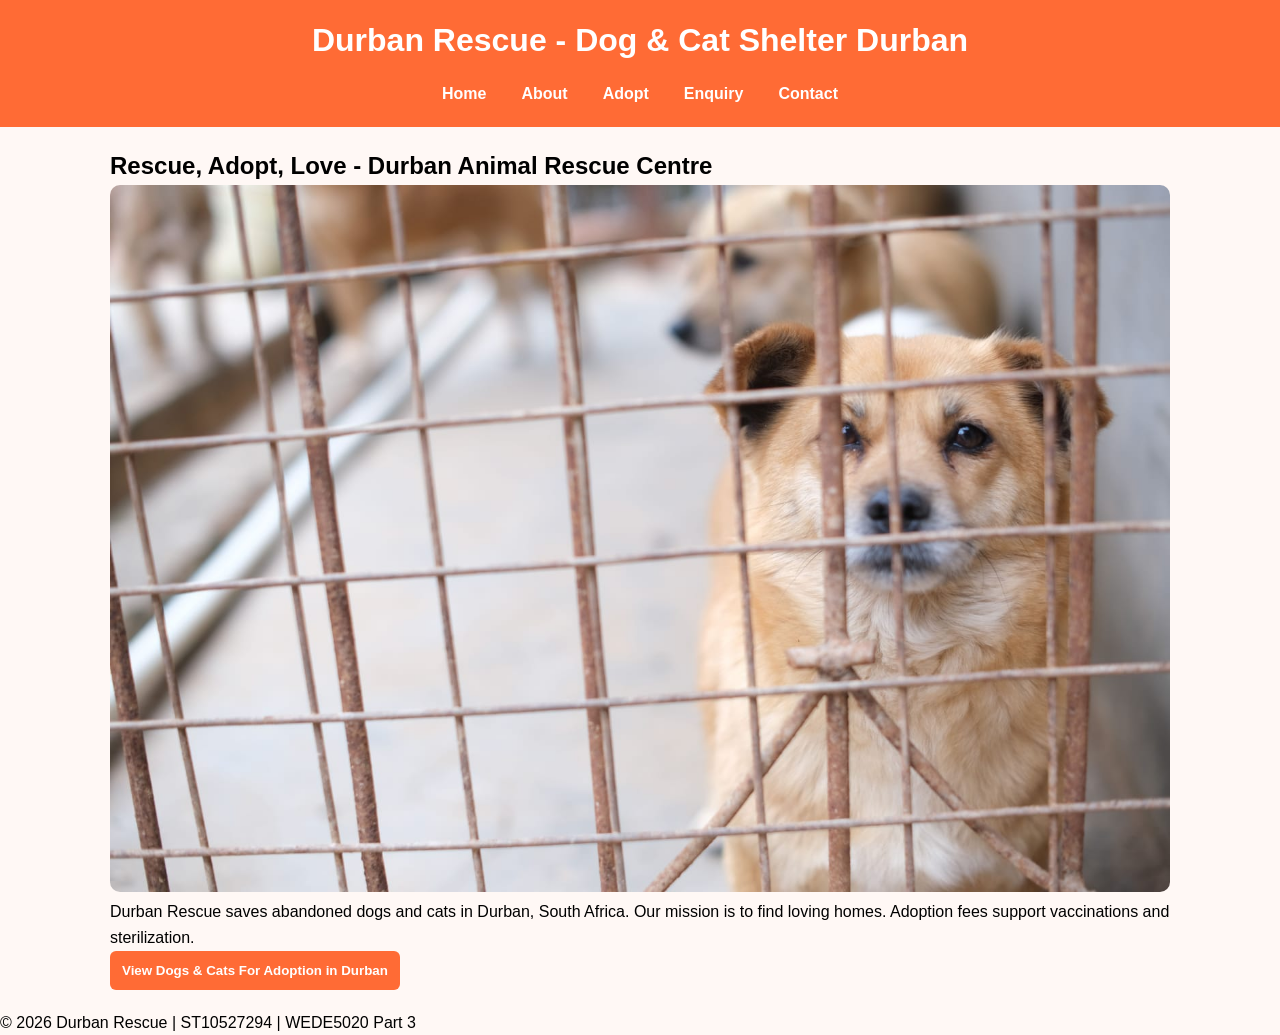
<file: index.html>
<!DOCTYPE html>
<html lang="en">
<head>
<meta charset="UTF-8">
<meta name="viewport" content="width=device-width, initial-scale=1.0">
<title>Durban Rescue | Dog & Cat Adoption Durban | Adopt Today</title>
<meta name="description" content="Durban Rescue is a non-profit shelter in Durban, KZN. Adopt dogs and cats, volunteer, donate. Dogs R850, Cats R650.">
<link rel="stylesheet" href="CSS/style.css">
</head>
<body>
<header>
<h1>Durban Rescue - Dog & Cat Shelter Durban</h1>
<nav>
<a href="index.html">Home</a>
<a href="about.html">About</a>
<a href="adopt.html">Adopt</a>
<a href="enquiry.html">Enquiry</a>
<a href="contact.html">Contact</a>
</nav>
</header>
<main>
<h2>Rescue, Adopt, Love - Durban Animal Rescue Centre</h2>
<img src="IMAGES/hero.jpg" alt="Happy rescued dogs and cats at Durban Rescue shelter Durban KZN" style="width:100%;border-radius:10px" loading="lazy">
<p>Durban Rescue saves abandoned dogs and cats in Durban, South Africa. Our mission is to find loving homes. Adoption fees support vaccinations and sterilization.</p>
<button onclick="location.href='adopt.html'">View Dogs & Cats For Adoption in Durban</button>
<div id="lightbox" onclick="closeLightbox()">
<img id="lightbox-img">
</div>
</main>
<footer>
<p>&copy; 2026 Durban Rescue | ST10527294 | WEDE5020 Part 3</p>
</footer>
<script src="JS/script.js"></script>
</body>
</html>
</file>
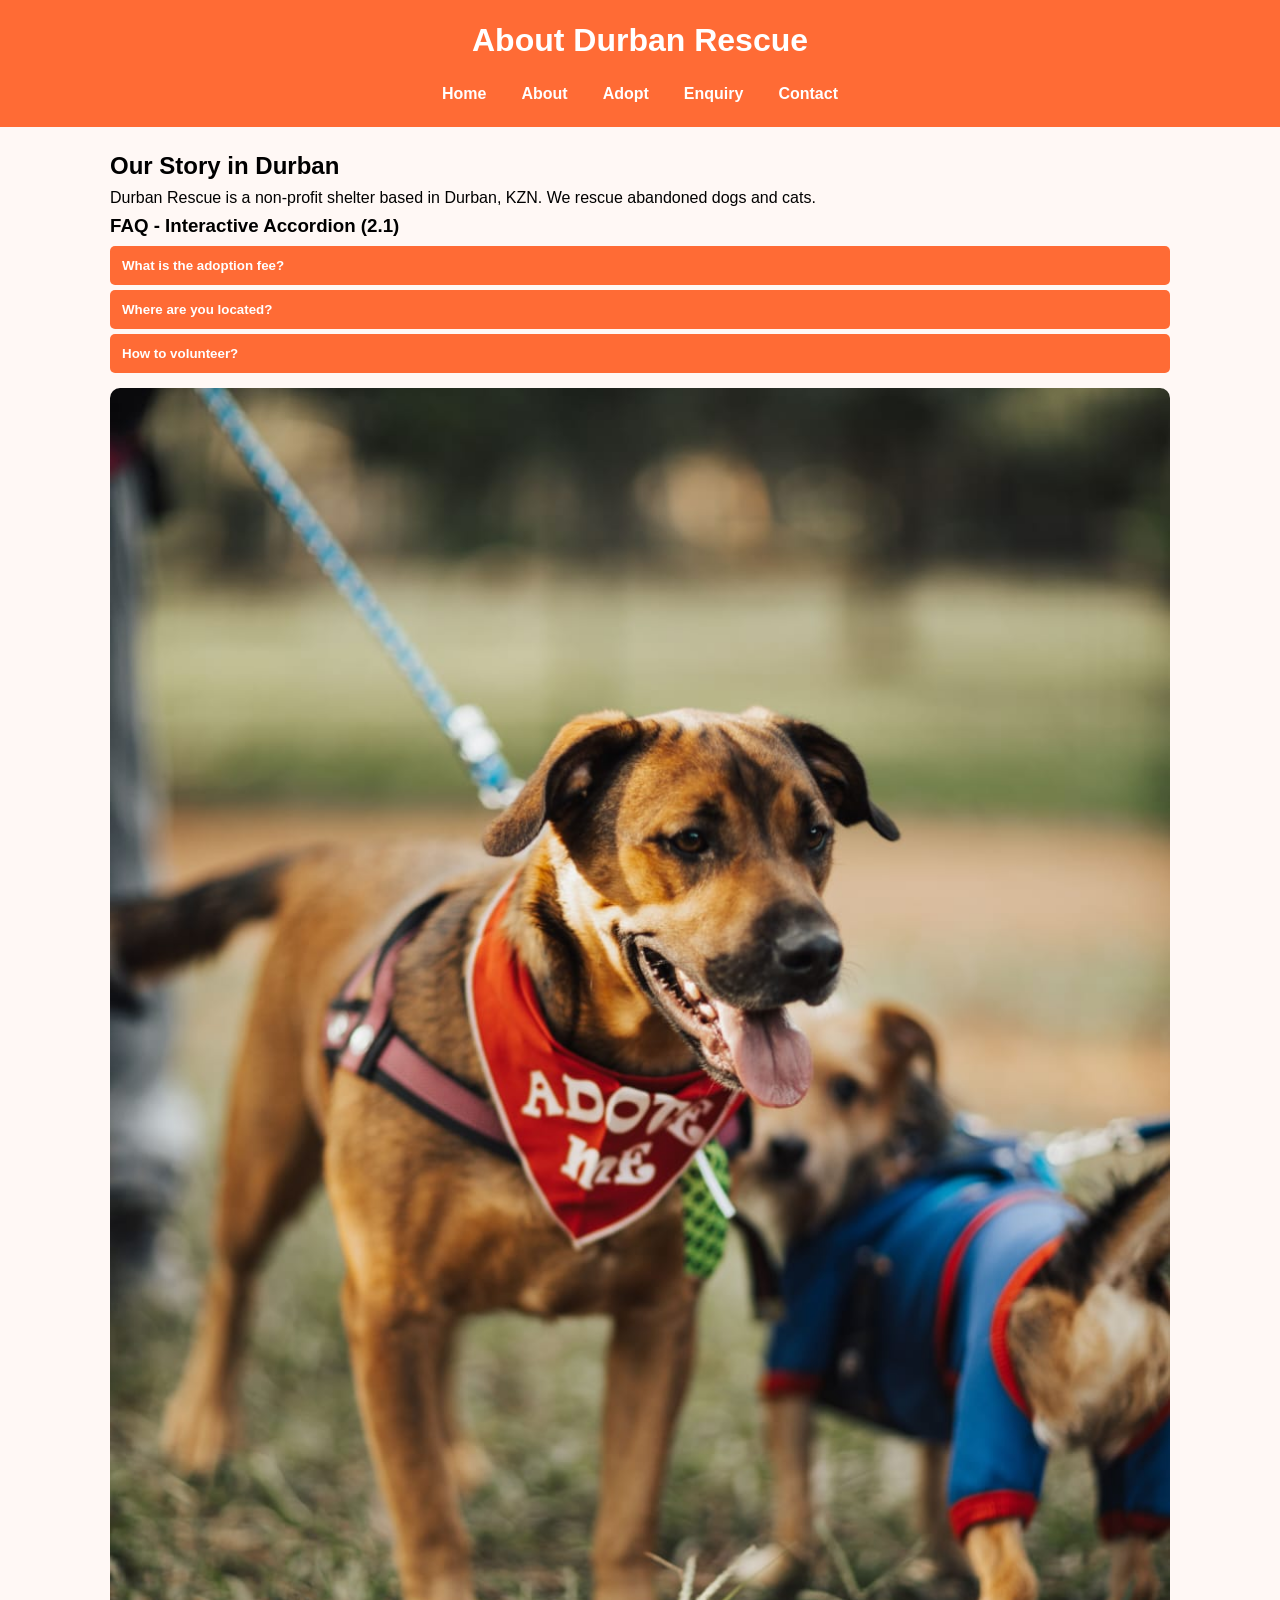
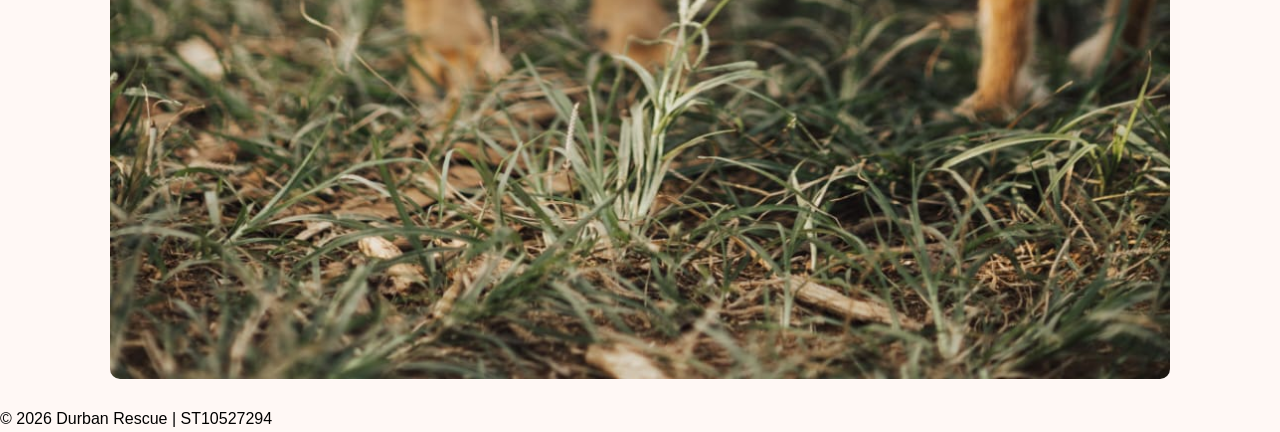
<file: about.html>
<!DOCTYPE html>
<html lang="en">
<head>
<meta charset="UTF-8">
<meta name="viewport" content="width=device-width, initial-scale=1.0">
<title>About Durban Rescue | Shelter Durban KZN</title>
<meta name="description" content="Learn about Durban Rescue shelter in Durban KZN. Rescuing dogs and cats since 2015.">
<link rel="stylesheet" href="CSS/style.css">
</head>
<body>
<header>
<h1>About Durban Rescue</h1>
<nav>
<a href="index.html">Home</a>
<a href="about.html">About</a>
<a href="adopt.html">Adopt</a>
<a href="enquiry.html">Enquiry</a>
<a href="contact.html">Contact</a>
</nav>
</header>
<main>
<h2>Our Story in Durban</h2>
<p>Durban Rescue is a non-profit shelter based in Durban, KZN. We rescue abandoned dogs and cats.</p>

<h3>FAQ - Interactive Accordion (2.1)</h3>

<button class="accordion" onclick="toggleAccordion('q1')">What is the adoption fee?</button>
<div id="q1" class="accordion-content">
<p>Cats R650, Dogs R850. Includes vaccination and sterilization.</p>
</div>

<button class="accordion" onclick="toggleAccordion('q2')">Where are you located?</button>
<div id="q2" class="accordion-content">
<p>We are in Durban, KZN. See map on Contact page - Leaflet Map.</p>
</div>

<button class="accordion" onclick="toggleAccordion('q3')">How to volunteer?</button>
<div id="q3" class="accordion-content">
<p>Fill enquiry form on enquiry.html</p>
</div>

<img src="IMAGES/dog1.jpg" alt="Volunteers at Durban Rescue dog adoption centre Durban" loading="lazy" style="width:100%;margin-top:15px;border-radius:10px">
</main>
<footer>
<p>&copy; 2026 Durban Rescue | ST10527294</p>
</footer>
<script src="JS/script.js"></script>
</body>
</html>
</file>
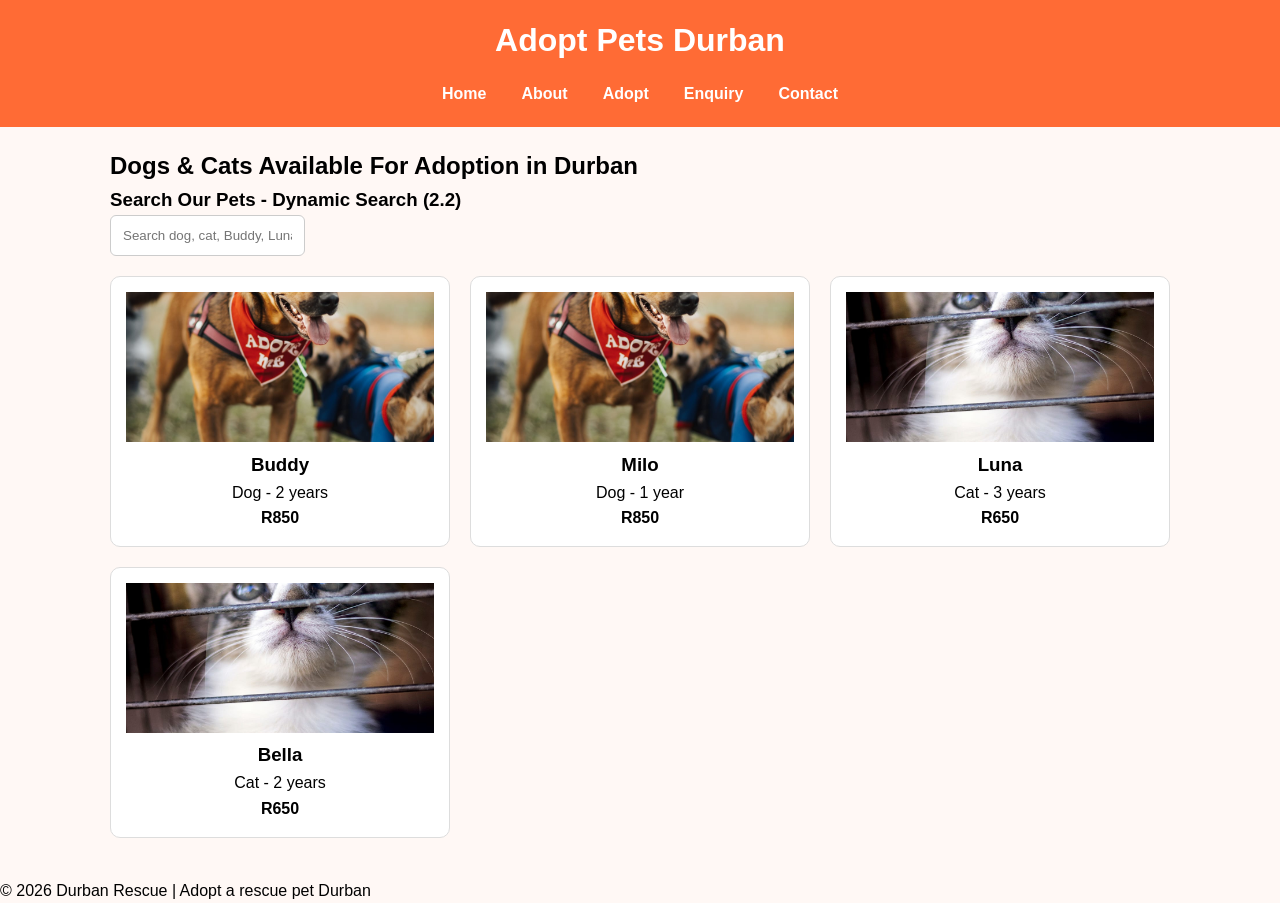
<file: adopt.html>
<!DOCTYPE html>
<html lang="en">
<head>
<meta charset="UTF-8">
<meta name="viewport" content="width=device-width, initial-scale=1.0">
<title>Adopt Dogs & Cats Durban | Durban Rescue Pets</title>
<meta name="description" content="Adopt a dog or cat in Durban. Search and filter pets at Durban Rescue. Dogs R850, Cats R650.">
<link rel="stylesheet" href="CSS/style.css">
</head>
<body>
<header>
<h1>Adopt Pets Durban</h1>
<nav>
<a href="index.html">Home</a>
<a href="about.html">About</a>
<a href="adopt.html">Adopt</a>
<a href="enquiry.html">Enquiry</a>
<a href="contact.html">Contact</a>
</nav>
</header>
<main>
<h2>Dogs & Cats Available For Adoption in Durban</h2>
<h3>Search Our Pets - Dynamic Search (2.2)</h3>
<input type="text" id="search" placeholder="Search dog, cat, Buddy, Luna...">

<div id="pet-container">
<!-- Pets loaded dynamically via JavaScript -->
</div>

<div id="lightbox" onclick="closeLightbox()">
<img id="lightbox-img" alt="Pet enlarged view Durban Rescue">
</div>

<div id="petModal" class="modal" onclick="closeModal()">
<div class="modal-content" onclick="event.stopPropagation()">
<span onclick="closeModal()" style="float:right;cursor:pointer;font-size:24px">&times;</span>
<div id="modalText"></div>
</div>
</div>
</main>
<footer>
<p>&copy; 2026 Durban Rescue | Adopt a rescue pet Durban</p>
</footer>
<script src="JS/script.js"></script>
</body>
</html>
</file>
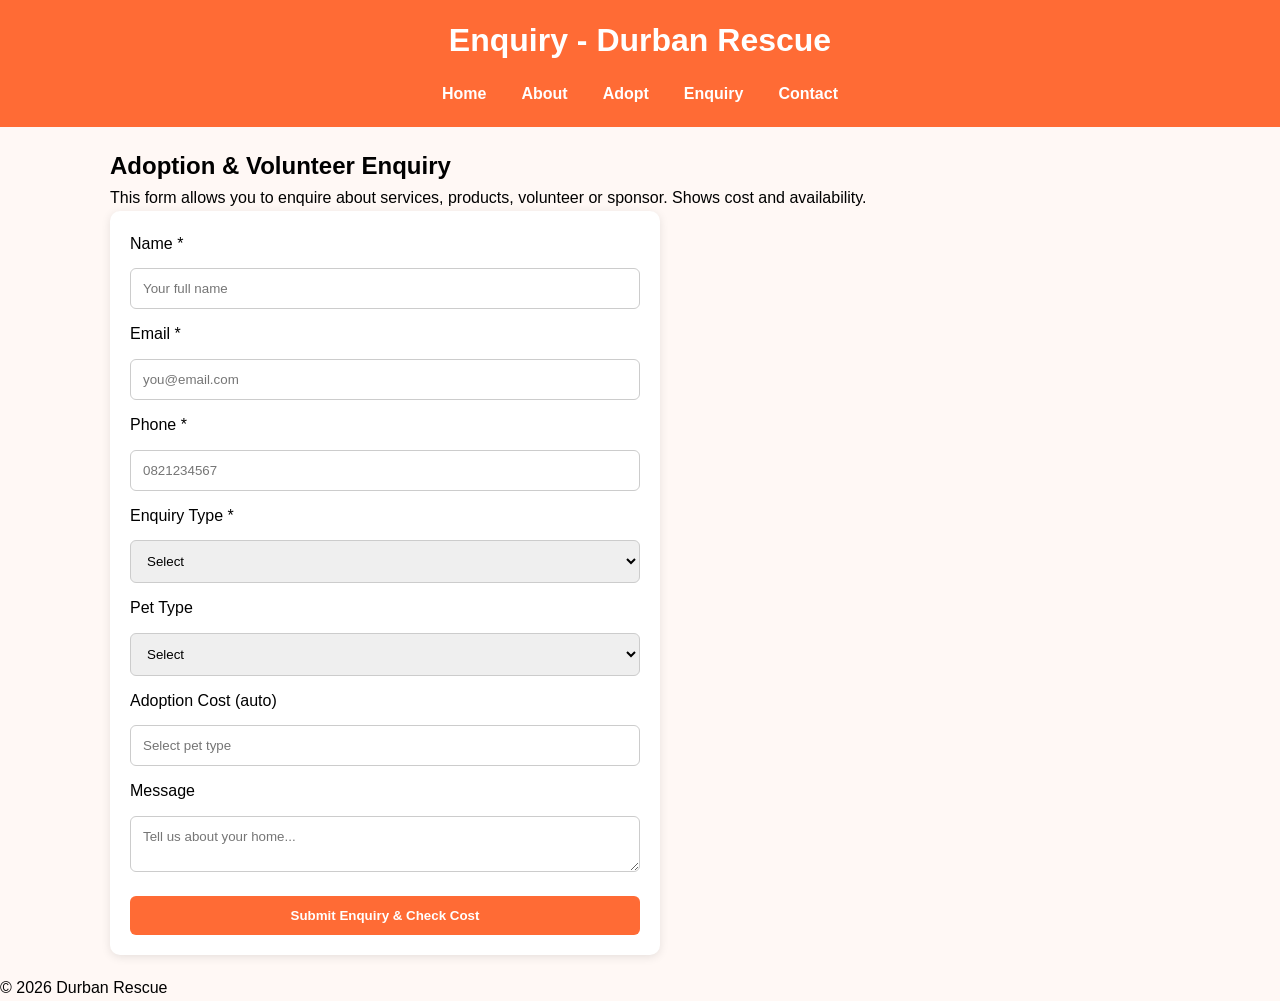
<file: enquiry.html>
<!DOCTYPE html>
<html lang="en">
<head>
<meta charset="UTF-8">
<meta name="viewport" content="width=device-width, initial-scale=1.0">
<title>Enquiry - Adopt, Volunteer Durban Rescue | Cost Calculator</title>
<meta name="description" content="Enquire about dog cat adoption, volunteering at Durban Rescue. Get cost and availability instantly.">
<link rel="stylesheet" href="CSS/style.css">
</head>
<body>
<header>
<h1>Enquiry - Durban Rescue</h1>
<nav>
<a href="index.html">Home</a>
<a href="about.html">About</a>
<a href="adopt.html">Adopt</a>
<a href="enquiry.html">Enquiry</a>
<a href="contact.html">Contact</a>
</nav>
</header>
<main>
<h2>Adoption & Volunteer Enquiry</h2>
<p>This form allows you to enquire about services, products, volunteer or sponsor. Shows cost and availability.</p>

<form id="enquiryForm" action="https://formspree.io/f/xzzbrqkw" method="POST" onsubmit="return validateEnquiry(event)">
<label>Name *</label>
<input type="text" id="ename" name="name" required minlength="3" pattern="[A-Za-z ]+" placeholder="Your full name">

<label>Email *</label>
<input type="email" id="eemail" name="email" required placeholder="you@email.com">

<label>Phone *</label>
<input type="tel" id="phone" name="phone" required pattern="0[0-9]{9}" placeholder="0821234567">

<label>Enquiry Type *</label>
<select id="enquiryType" name="enquiryType" required>
<option value="">Select</option>
<option value="Dog Adoption">Dog Adoption</option>
<option value="Cat Adoption">Cat Adoption</option>
<option value="Volunteer">Volunteer</option>
<option value="Sponsor">Sponsor</option>
</select>

<label>Pet Type</label>
<select id="petType" name="petType" onchange="calcCost()">
<option value="">Select</option>
<option value="Dog">Dog - R850</option>
<option value="Cat">Cat - R650</option>
</select>

<label>Adoption Cost (auto)</label>
<input type="text" id="cost" name="cost" readonly placeholder="Select pet type">

<label>Message</label>
<textarea name="message" minlength="10" placeholder="Tell us about your home..."></textarea>

<p id="enquiryError" class="error"></p>
<button type="submit">Submit Enquiry & Check Cost</button>
</form>
</main>
<footer>
<p>&copy; 2026 Durban Rescue</p>
</footer>
<script src="JS/script.js"></script>
<script>
function validateEnquiry(e){
e.preventDefault();
let err = document.getElementById('enquiryError');
let name = document.getElementById('ename');
if(name.value.length < 3){
err.textContent = "Name must be 3+ letters";
return false;
}
let phone = document.getElementById('phone');
if(!/0[0-9]{9}/.test(phone.value)){
err.textContent = "Phone must be 10 digits starting with 0";
return false;
}
fetch(e.target.action,{
method:'POST',
body:new FormData(e.target),
headers:{Accept:'application/json'}
}).then(()=>{
err.style.color='green';
err.innerHTML = `Enquiry sent! Cost: ${document.getElementById('cost').value} - Pets available now in Durban!`;
}).catch(()=>{
err.style.color='green';
err.innerHTML = `Validated! Cost: ${document.getElementById('cost').value} - Availability: Yes, in Durban KZN`;
});
return false;
}
</script>
</body>
</html>
</file>
<file: CSS/style.css>
*{
margin:0;
padding:0;
box-sizing:border-box;
font-family:Arial, sans-serif;
}
body{
line-height:1.6;
background:#fff8f5;
}
header{
background:#ff6b35;
color:white;
padding:15px;
text-align:center;
position:sticky;
top:0;
z-index:100;
}
nav{
display:flex;
justify-content:center;
gap:15px;
flex-wrap:wrap;
margin-top:10px;
}
nav a{
color:white;
text-decoration:none;
font-weight:bold;
padding:5px 10px;
border-radius:5px;
}
nav a:hover{
background:white;
color:#ff6b35;
}
main{
padding:20px;
max-width:1100px;
margin:auto;
}
.pet-card{
border:1px solid #ddd;
padding:15px;
border-radius:10px;
text-align:center;
background:white;
transition:0.3s;
animation:fadeIn 0.5s;
}
.pet-card:hover{
transform:translateY(-5px);
box-shadow:0 8px 20px rgba(0,0,0,0.15);
}
#pet-container{
display:grid;
grid-template-columns:repeat(3,1fr);
gap:20px;
margin:20px 0;
}
form{
display:flex;
flex-direction:column;
gap:12px;
max-width:550px;
background:white;
padding:20px;
border-radius:10px;
box-shadow:0 2px 10px rgba(0,0,0,0.1);
}
input,select,textarea,button{
padding:12px;
border:1px solid #ccc;
border-radius:6px;
}
button{
background:#ff6b35;
color:white;
cursor:pointer;
font-weight:bold;
border:none;
}
button:hover{
background:#e55a2b;
}
.error{
color:red;
font-size:0.9em;
}
#lightbox,.modal{
display:none;
position:fixed;
top:0;
left:0;
width:100%;
height:100%;
background:rgba(0,0,0,0.85);
justify-content:center;
align-items:center;
z-index:1000;
}
#lightbox img{
max-width:90%;
max-height:85%;
border-radius:10px;
}
.modal-content{
background:white;
padding:25px;
border-radius:10px;
max-width:450px;
}
.accordion{
cursor:pointer;
background:#ff6b35;
color:white;
padding:12px;
width:100%;
border:none;
text-align:left;
margin-top:5px;
border-radius:5px;
}
.accordion-content{
display:none;
padding:15px;
background:#fff;
border:1px solid #ddd;
}
@keyframes fadeIn{
from{opacity:0;transform:translateY(10px)}
to{opacity:1;transform:translateY(0)}
}
#map{
height:300px;
border-radius:10px;
margin:15px 0;
}
@media(max-width:768px){
nav{flex-direction:column}
#pet-container{grid-template-columns:1fr}
header h1{font-size:1.4rem}
}
</file>
